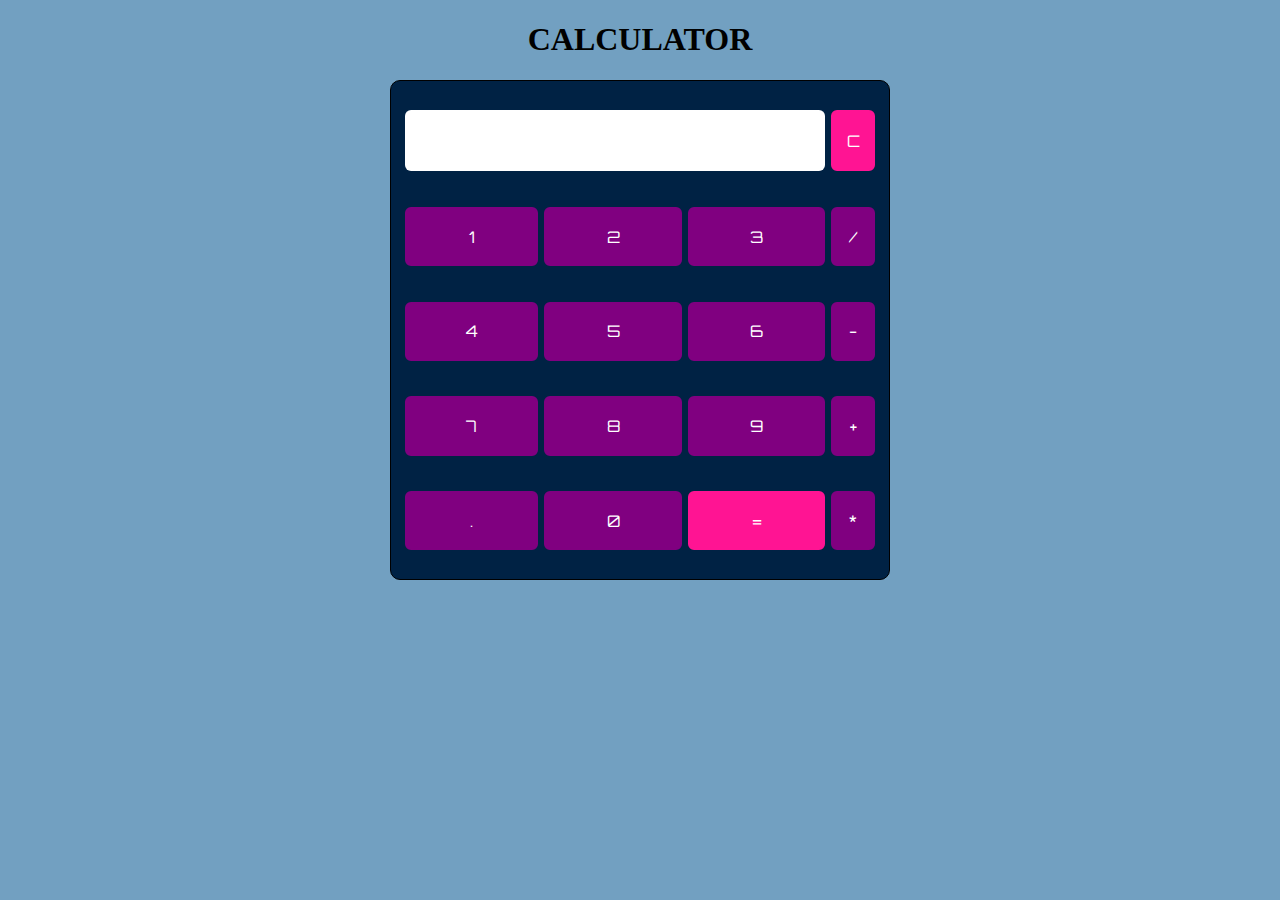
<file: calculator/index.html>
<!DOCTYPE html>
<html lang="en">

<head>
    <meta charset="UTF-8">
    <meta http-equiv="X-UA-Compatible" content="IE=edge">
    <meta name="viewport" content="width=device-width, initial-scale=1.0">
    <title>Calculator</title>
    <link href='https://fonts.googleapis.com/css?family=Orbitron' rel='stylesheet' type='text/css'>
    <style>
        body {
            background-color: #72A0C1;
        }
        
        table {
            padding: 10px;
            border: solid 1px black;
            border-radius: 10px;
            background-color: #002244;
        }
        
        input[type="button"] {
            background-color: purple;
            color: white;
            border: solid 2px purple;
            width: 100%;
            height: 67%;
            border-radius: 6px;
            font-size: 16px;
            font-family: 'Orbitron', sans-serif;
        }
        
        input[type="text"] {
            background-color: white;
            border: none;
            border-radius: 6px;
            width: 100%;
            height: 67%;
            box-sizing: border-box;
            outline: none;
            font-size: 20px;
            font-family: 'Orbitron', sans-serif;
        }
        
        .equal-btn input,
        .clr-btn input {
            background-color: #ff1493;
            border-color: #ff1493;
        }
        
        td {
            padding: 2px;
        }
        
        @media(max-width:518px) {
            table {
                width: 100%;
            }
        }
        
        @media(max-width:320px) {
            table {
                width: 100%;
            }
        }
        
        @media(max-width:280px) {
            h1 {
                font-size: 1.5rem;
            }
            table {
                height: 400px;
            }
        }
    </style>
</head>

<body>
    <center>
        <h1>CALCULATOR</h1>
        <table width="500px" height="500px">
            <tr>
                <td colspan="3" class="input-text"><input type="text" id="result"></td>
                <td class="clr-btn"><input type="button" value="C" onclick="clr()"></td>
            </tr>
            <tr>
                <td><input type="button" value="1" onclick="view('1')"></td>
                <td><input type="button" value="2" onclick="view('2')"></td>
                <td><input type="button" value="3" onclick="view('3')"></td>
                <td class="div"><input type="button" value="/" onclick="view('/')"></td>
            </tr>
            <tr>
                <td><input type="button" value="4" onclick="view('4')"></td>
                <td><input type="button" value="5" onclick="view('5')"></td>
                <td><input type="button" value="6" onclick="view('6')"></td>
                <td><input type="button" value="-" onclick="view('-')"></td>
            </tr>
            <tr>
                <td><input type="button" value="7" onclick="view('7')"></td>
                <td><input type="button" value="8" onclick="view('8')"></td>
                <td><input type="button" value="9" onclick="view('9')"></td>
                <td><input type="button" value="+" onclick="view('+')"></td>
            </tr>
            <tr>
                <td><input type="button" value="." onclick="view('.')"></td>
                <td><input type="button" value="0" onclick="view('0')"></td>
                <td class="equal-btn"><input type="button" value="=" onclick="compute()"></td>
                <td><input type="button" value="*" onclick="view('*')"></td>
            </tr>
        </table>
        <script>
            function view(num) {
                document.getElementById("result").value += num


            }

            function compute() {
                let x = document.getElementById("result").value
                let y = eval(x)
                document.getElementById("result").value = y

            }

            function clr() {
                document.getElementById("result").value = ""
            }
        </script>
</body>

</html>
</file>
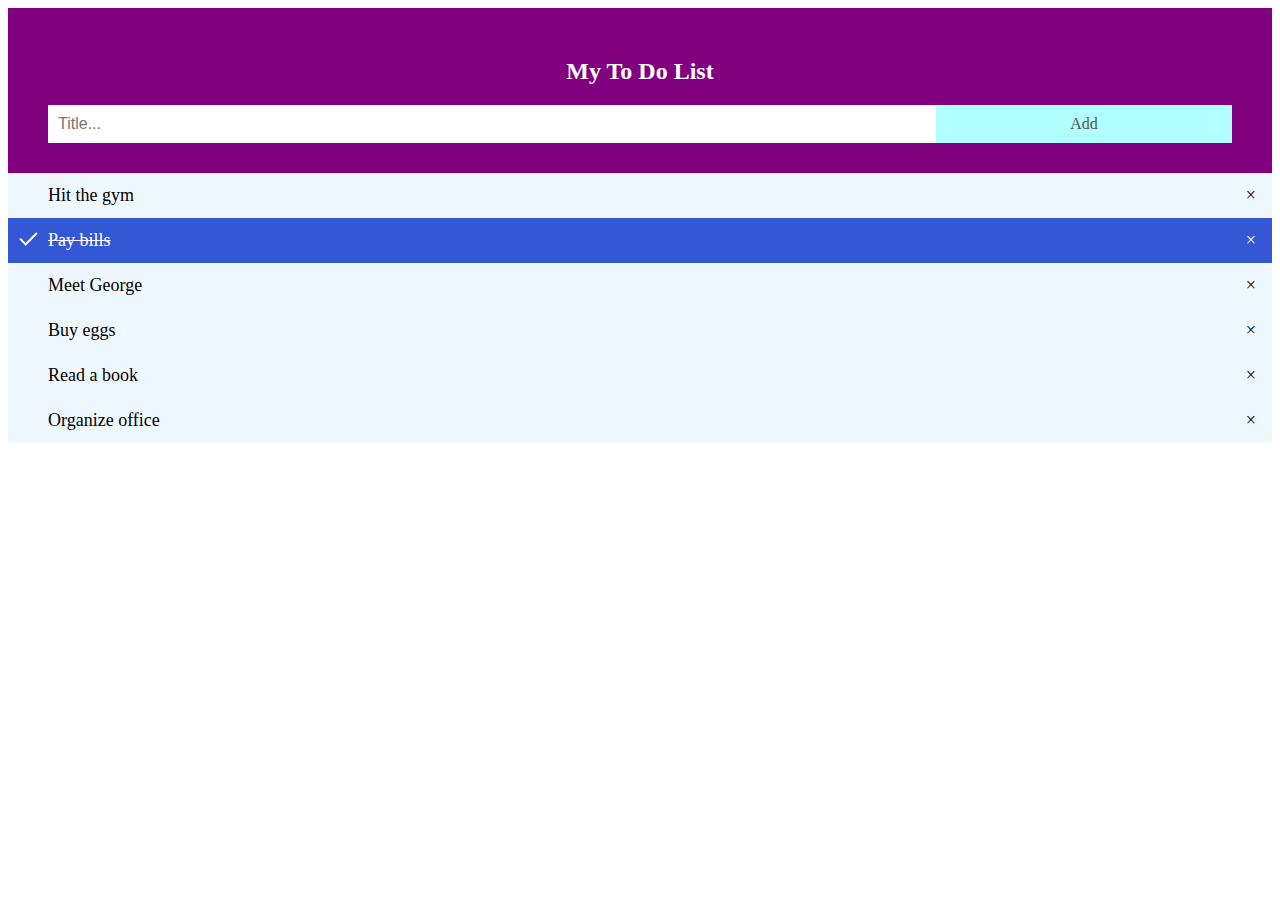
<file: To do list/index.html>
<!DOCTYPE html>
<html lang="en">
<head>
    <meta charset="UTF-8">
    <meta http-equiv="X-UA-Compatible" content="IE=edge">
    <meta name="viewport" content="width=device-width, initial-scale=1.0">
    <title>My to do list</title>
    <link rel="stylesheet" href="style.css">
</head>
<body>
    <div id="myDIV" class="header">
        <h2>My To Do List</h2>
        <input type="text" id="myInput" placeholder="Title...">
        <span onclick="newElement()" class="addBtn">Add</span>
      </div>
    <ul id="myUL">
        <li>Hit the gym</li>
        <li class="checked">Pay bills</li>
        <li>Meet George</li>
        <li>Buy eggs</li>
        <li>Read a book</li>
        <li>Organize office</li>
    </ul>

    <script src="first.js"></script>
    
</body>
</html>
</file>
<file: To do list/style.css>
* {
    box-sizing: border-box;
  }
ul {
    margin: 0;
    padding: 0;
  }

ul li {
    cursor: pointer;
    position: relative;
    padding: 12px 8px 12px 40px;
    background: #F0F8FF;
    font-size: 18px;
    transition: 0.2s;
  
    /* make the list items unselectable */
    -webkit-user-select: none;
    -moz-user-select: none;
    -ms-user-select: none;
    user-select: none;
  }

ul li:hover {
    background: #B2FFFF;
  }
ul li.checked {
    background: #3457D5;
    color: #fff;
    text-decoration: line-through;
  }
ul li.checked::before {
    content: '';
    position: absolute;
    border-color: #fff;
    border-style: solid;
    border-width: 0 2px 2px 0;
    top: 10px;
    left: 16px;
    transform: rotate(45deg);
    height: 15px;
    width: 7px;
  }
.close {
    position: absolute;
    right: 0;
    top: 0;
    padding: 12px 16px 12px 16px;
  }
.close:hover {
    background-color: #800080;
    color: white;
  }
.header {
    background-color: #800080;
    padding: 30px 40px;
    color: white;
    text-align: center;
  }  
.header:after {
    content: "";
    display: table;
    clear: both;
  }
input {
    margin: 0;
    border: none;
    border-radius: 0;
    width: 75%;
    padding: 10px;
    float: left;
    font-size: 16px;
  }
.addBtn {
    padding: 10px;
    width: 25%;
    background: #B2FFFF;
    color: #555;
    float: left;
    text-align: center;
    font-size: 16px;
    cursor: pointer;
    transition: 0.3s;
    border-radius: 0;
  }
  
.addBtn:hover {
    background-color: #bbb;
  }
</file>
